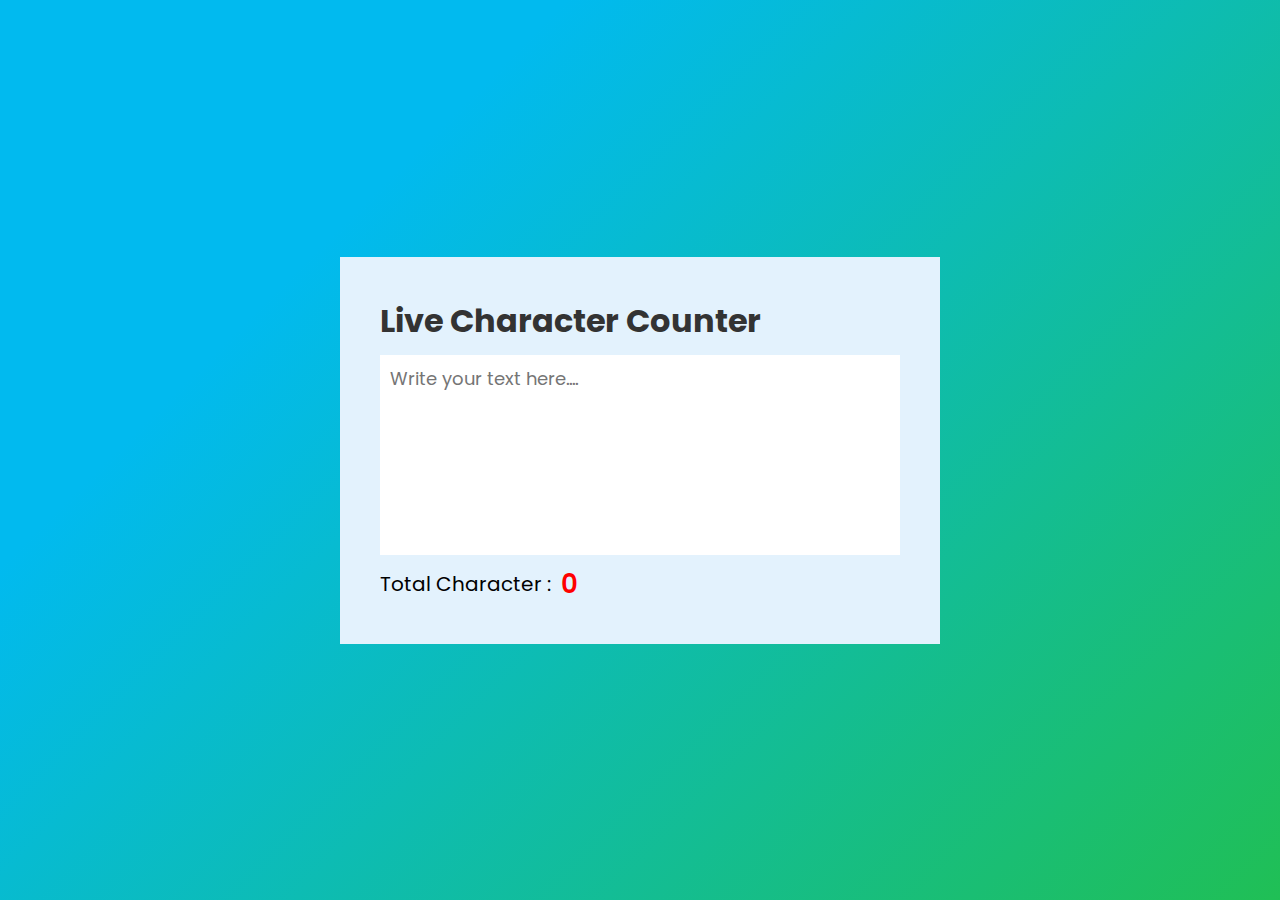
<file: projects-js/character-couter/index.html>
<!DOCTYPE html>
<html lang="en">
<head>
  <meta charset="UTF-8">
  <meta name="viewport" content="width=device-width, initial-scale=1.0">
  <title>Character Counter</title>
  <link rel="stylesheet" href="./style.css">

</head>
<body>
  <div class="container">
    <h3>Live Character Counter</h3>
    <textarea placeholder="Write your text here...."></textarea>
    <p>Total Character : <span class="count">0</span></p>

  </div>
  <script src="./main.js"></script>
</body>
</html>
</file>
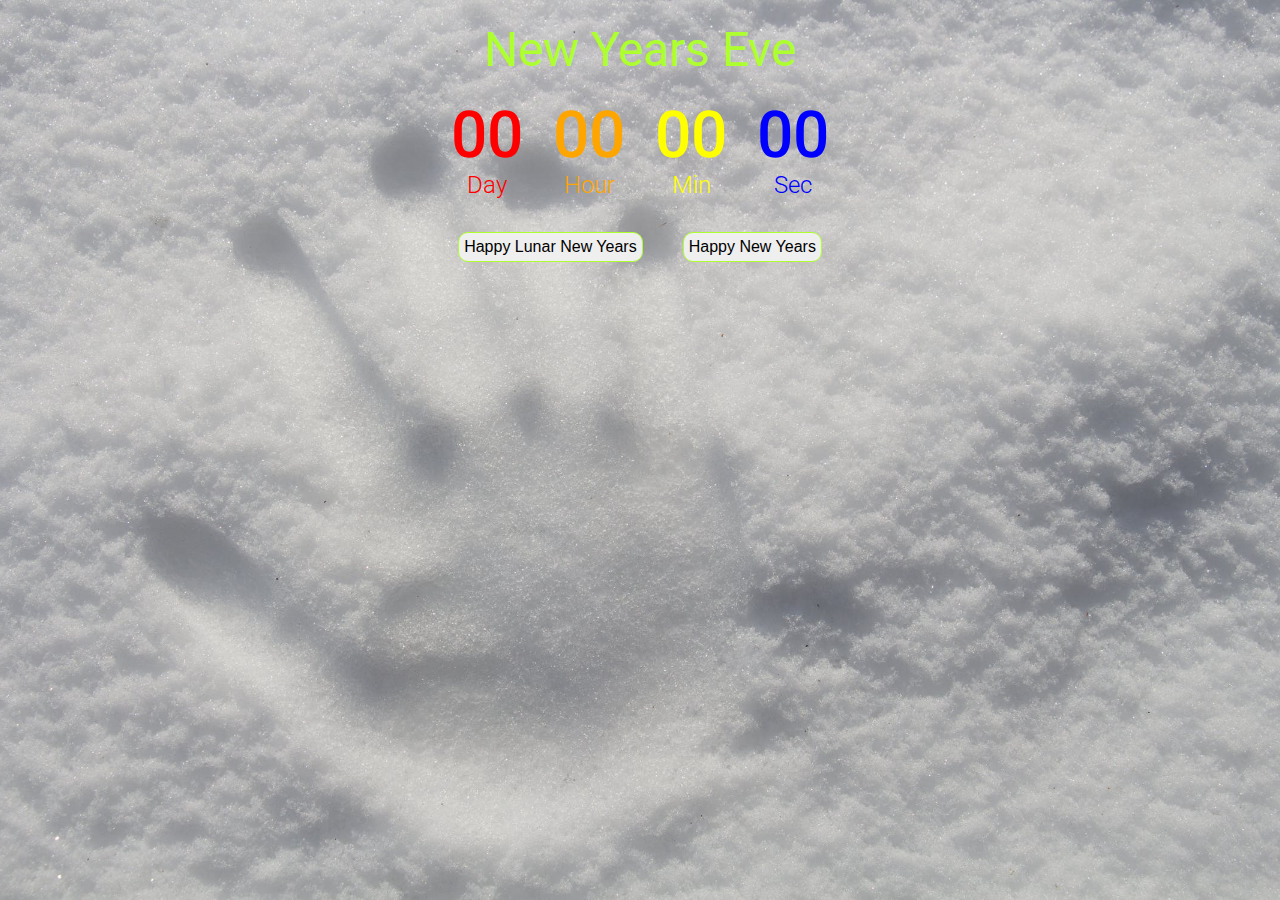
<file: projects-js/CountDown-timer/index.html>
<!DOCTYPE html>
<html lang="en">
<head>
  <meta charset="UTF-8">
  <meta name="viewport" content="width=device-width, initial-scale=1.0">

  <link rel="stylesheet" href="./base-css/reset.css">
  <link rel="stylesheet" href="./base-css/main.css">

  <title>CountDown</title>

</head>
<body>
  <div class="container">
    <h1 class="container-title">New Years Eve</h1>

    <div class="countdown-container">
      <div class="days-container content">
        <p class="big-text" id="day">00</p>
        <span class="content-title day-title">Day</span>
      </div>

      <div class="hours-container content">
        <p class="big-text" id="hour">00</p>
        <span class="content-title hours-title">Hour</span>
      </div>

      <div class="minutes-container content">
        <p class="big-text" id="min">00</p>
        <span class="content-title">Min</span>
      </div>

      <div class="seconds-container content">
        <p class="big-text" id="sec">00</p>
        <span class="content-title">Sec</span>
      </div>
    </div>

    <div class="btn">
      <button class="lunar">Happy Lunar New Years</button>
      <button class="new-years">Happy New Years</button>
    </div>

  </div>

</body>

<script src="./main.js"></script>

</html>
</file>
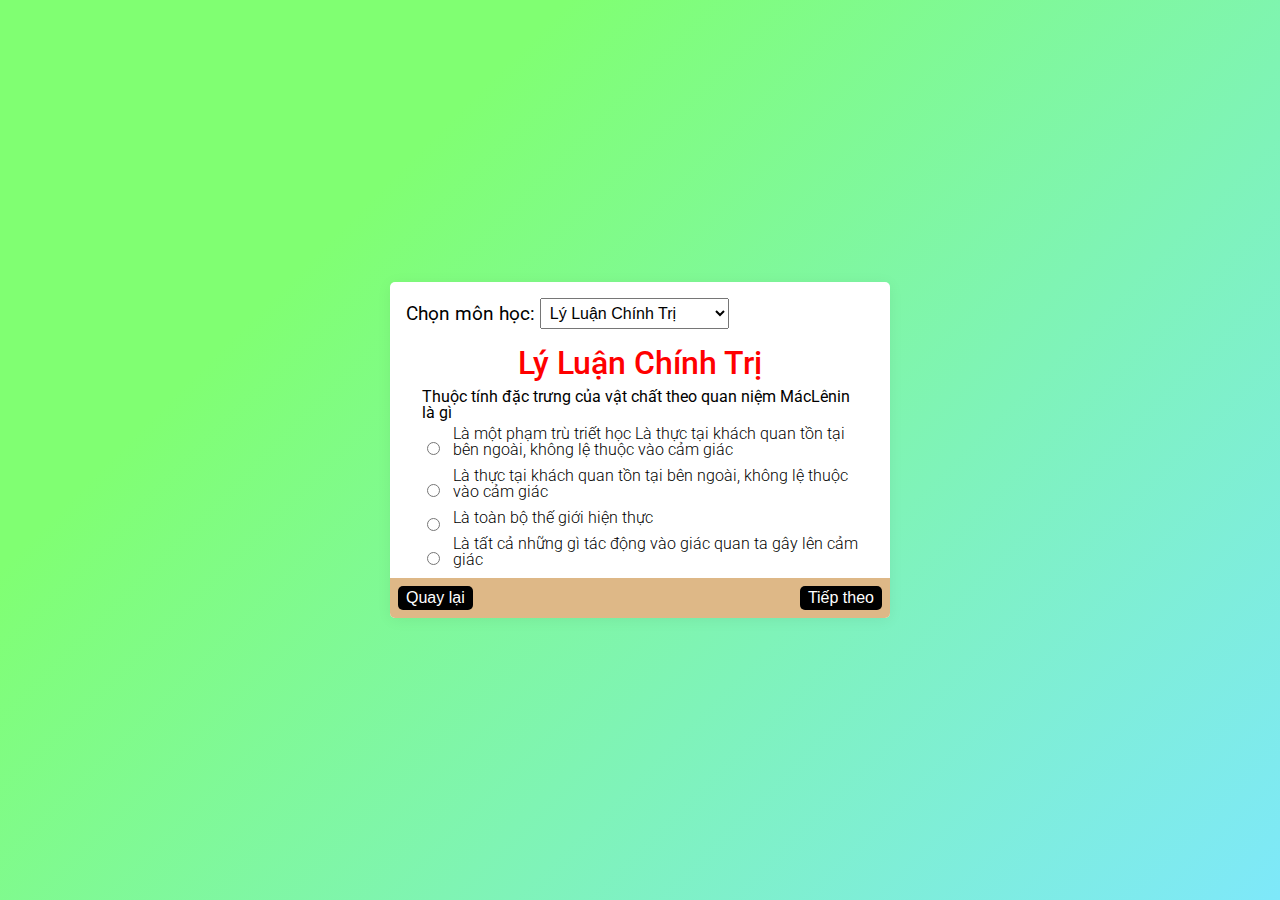
<file: projects-js/quiz-app/index.html>
<!DOCTYPE html>
<html lang="en">
<head>
  <meta charset="UTF-8">
  <meta name="viewport" content="width=device-width, initial-scale=1.0">
  <title>Quiz-app</title>
  <link rel="stylesheet" href="./base-css/reset.css">
  <link rel="stylesheet" href="./base-css/main.css">
</head>

<body>
<div class="question-container">
  <div class="choose-subject">
    <label for="">Chọn môn học:</label>
    <select name="subject-list" id="subject-list">
      <!-- <option value="1">Lý Luận Chính Trị</option> -->
    </select>
  </div>
  <h2 class="question-heading">Lý Luận Chính Trị</h2>
  <div class="question-body">
    <h4 class="question">Thuộc tính đặc trưng của vật chất theo quan niệm MácLênin là gì
    </h4>
  <ul class="list">
    <li class="list-item">
      <input type="radio" id="A" name="answer">
      <label for="A" class="answer">
        Là một phạm trù triết học Là thực tại khách quan tồn tại bên ngoài, không lệ thuộc vào cảm giác
      </label>
    </li>
    <li class="list-item">
      <input type="radio" id="B" name="answer">
      <label for="B" class="answer">Là thực tại khách quan tồn tại bên ngoài, không lệ thuộc vào cảm giác</label>
    </li>
    <li class="list-item">
      <input type="radio" id="C" name="answer">
      <label for="C" class="answer">Là toàn bộ thế giới hiện thực</label>
    </li>
    <li class="list-item">
      <input type="radio" id="D" name="answer">
      <label for="D" class="answer">Là tất cả những gì tác động vào giác quan ta gây lên cảm giác</label>
    </li>
  </ul>
  </div>

  <span></span>

  <div class="question-footer">
    <button class="btn btnBack">Quay lại</button>
    <button class="btn btnNext">Tiếp theo</button>
  </div>
</div>
</body>

<script src="./main.js"></script>
</html>
</file>
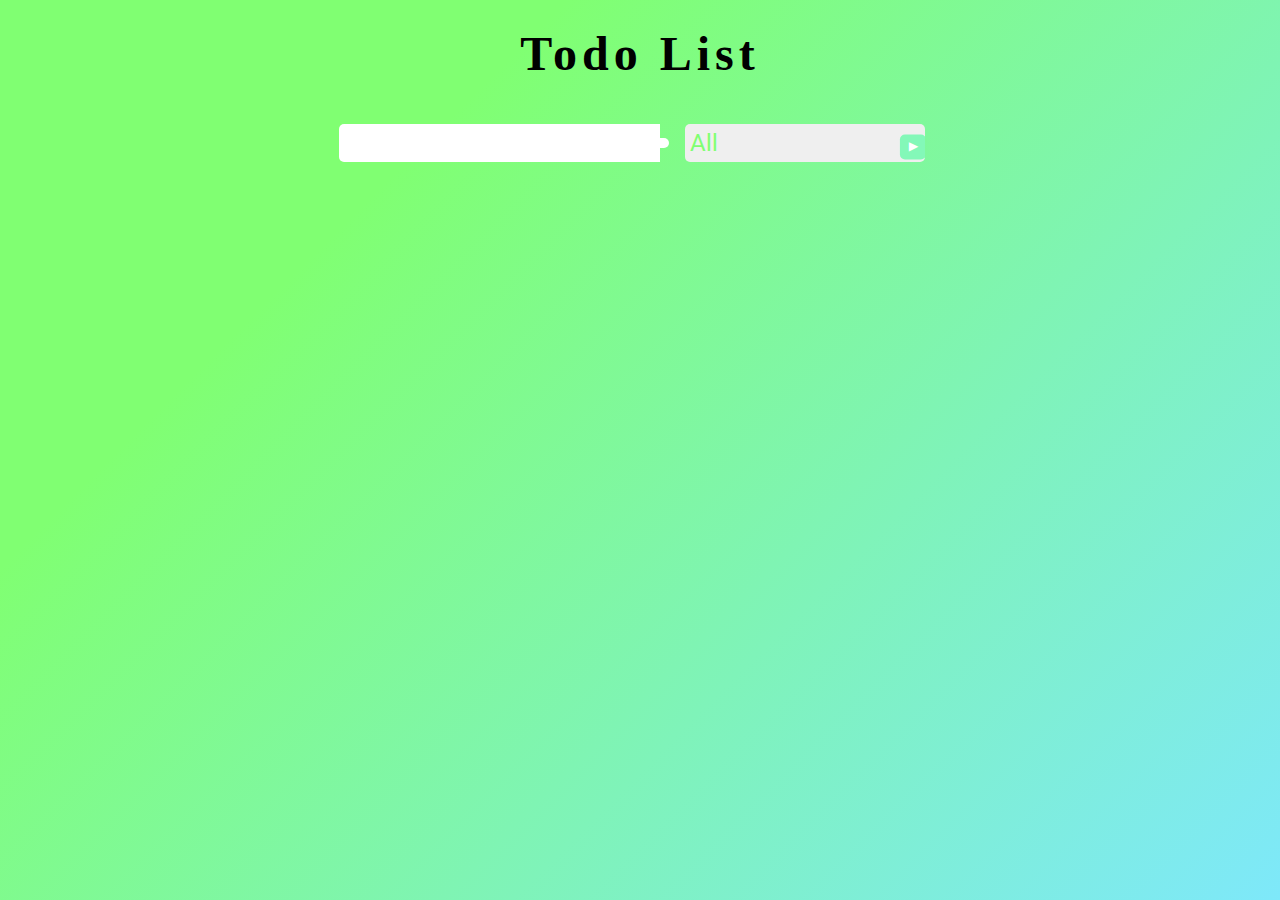
<file: projects-js/todo/index.html>
<!DOCTYPE html>
<html lang="en">
<head>
  <meta charset="UTF-8">
  <meta name="viewport" content="width=device-width, initial-scale=1.0">
  <title>Todo</title>

  <link rel="stylesheet" href="./reset.css">
  <link rel="stylesheet" href="https://cdnjs.cloudflare.com/ajax/libs/font-awesome/5.15.1/css/all.min.css" integrity="sha512-+4zCK9k+qNFUR5X+cKL9EIR+ZOhtIloNl9GIKS57V1MyNsYpYcUrUeQc9vNfzsWfV28IaLL3i96P9sdNyeRssA==" crossorigin="anonymous" />
  <link rel="stylesheet" href="./main.css">
</head>
<body>
  <div class="container">

    <header>
      <h1>Todo List</h1>
    </header>

    <form action="#">

      <input type="text" class="todo-input">
      <button class="todo-button" type="submit">
        <i class="fas fa-plus-square"></i>
      </button>
      <div class="select">
        <select name="todos" id="" class="filter-btn">
          <option value="all">All</option>
          <option value="completed">Completed</option>
          <option value="uncompleted">Uncompleted</option>
        </select>
      </div>
    </form>

    <div class="todo-container">

      <ul class="todo-list">

      </ul>

    </div>

  </div>

</body>
<script src="./main.js"></script>
</html>
</file>
<file: projects-js/character-couter/style.css>
@import url('https://fonts.googleapis.com/css2?family=Poppins:wght@400;500;600&display=swap');

* {
  margin: 0;
  padding: 0;
  box-sizing: border-box;
  font-family: 'Poppins', sans-serif;
}

body{
  display: flex;
  align-items: center;
  justify-content: center;
  min-height: 100vh;
  min-width: 100%;
  background-color: #20bf55;
  background-image: linear-gradient(315deg, #20bf55 0%, #01baef 74%);

}

.container {
    display: flex;
    flex-direction: column;
    width: 600px;
    padding:40px;
    background: #e3f2fd;
    box-shadow: 0 5px 15px rgba(0,0,0,0,1);
}

.container h3 {
  font-size: 2rem;
  margin-bottom: 10px;
  color: #333;
}

.container textarea {
  position: relative;
  resize: none;
  height: 200px;
  width: 100%;
  padding: 10px;
  font-size: 18px;
  border: none;
  outline: none;
}

.container p {
  display: flex;
  align-items: center;
  justify-content: flex-start;
  margin-top: 10px;
  font-size: 20px;
}

.container p .count {
  margin-left: 10px;
  font-size: 26px;
  font-weight: 600;
  color: red
}
</file>
<file: projects-js/CountDown-timer/base-css/main.css>
@import url("https://fonts.googleapis.com/css2?family=Roboto:ital,wght@0,300;0,400;0,500;1,300;1,400;1,500&display=swap");

* {
  box-sizing: border-box;
}

body {
  font-family: "Roboto", sans-serif;
  font-size: 62.25%;
  margin: 0;
  padding: 0;
}

.container {
  display: flex;
  flex-direction: column;
  align-items: center;
  justify-content: flex-start;
  flex-wrap: wrap;

  width: 100%;
  min-height: 100vh;

  background-image: url(./img/bg.jpeg);
  background-position: center center;
  background-size: cover;
  background-repeat: no-repeat;
}

.container-title {
  font-size: 3rem;
  font-weight: 400;
  text-align: center;
  padding: 10px;
  margin: 1rem auto 0;
  color: greenyellow;
}

.countdown-container {
  display: flex;
  flex-direction: row;
  align-items: center;
  justify-content: center;
}

.content {
  display: flex;
  flex-direction: column;
  align-items: center;
  justify-content: center;
  flex-wrap: wrap;

  margin: 15px;
}

.big-text {
  font-size: 4rem;
  font-weight: 500;
  padding: 5px 0;
}

.content-title {
  font-size: 1.5rem;
  font-weight: 300;
}

#day,
#day ~ span {
  color: red;
}

#hour,
#hour ~ span {
  color: orange;
}

#min,
#min ~ span {
  color: yellow;
}

#sec,
#sec ~ span {
  color: blue;
}

.btn {
  display: flex;
  align-items: center;
  justify-content: space-between;
}

.lunar,
.new-years {
  font-size: 1rem;
  font-weight: 500;

  padding: 5px;
  margin: 20px;
  border-radius: 10px;
  border: 1px solid greenyellow;
  outline: none;
}

.lunar:hover,
.new-years:hover {
  color: greenyellow;
  background-color: red;
}

.red {
  background-color: red;
}
</file>
<file: projects-js/quiz-app/base-css/main.css>
@import url("https://fonts.googleapis.com/css2?family=Roboto:ital,wght@0,300;0,400;0,500;1,300;1,400;1,500&display=swap");

* {
  box-sizing: border-box;
}

body {
  font-family: "Roboto", sans-serif;
  font-size: 62.25%;
  margin: 0;
  padding: 0;
  display: flex;
  min-height: 100vh;
  width: 100%;
  display: flex;
  align-items: center;
  justify-content: center;
  background-color: #7ee8fa;
  background-image: linear-gradient(315deg, #7ee8fa 0%, #80ff72 74%);
}

.question-container {
  background-color: #fff;
  width: 500px;
  max-width: 75%;
  border-radius: 5px;
  box-shadow: 0 2px 4px 0 rgba(158, 158, 158, 0),
    0 2px 15px 0 rgba(0, 0, 0, 0.06);
}

.choose-subject {
  margin: 1rem auto 0.5rem 1rem;
  font-size: 1.2rem;
  display: flex;
  align-items: center;
}

#subject-list {
  margin-left: 0.3rem;
  font-size: 1rem;
  z-index: 2;
  padding: 5px;
}
.question-heading {
  font-size: 2rem;
  font-weight: 500;
  text-align: center;
  padding: 10px;
  color: red;
}

.question-body {
  padding: 0 2rem;
  display: flex;
  flex-direction: column;
  align-items: flex-start;
}

.question {
  font-size: 1rem;
  font-weight: 400;
  padding-bottom: 5px;
}

.list-item {
  font-size: 1rem;
  font-weight: 300;
  display: flex;
}

.answer {
  padding-left: 10px;
  padding-bottom: 10px;
}

.answer:hover {
  color: rgb(197, 10, 10);
}

.question-footer {
  display: flex;
  align-items: center;
  justify-content: space-between;
  padding: 1rem auto;
  border-bottom-left-radius: 5px;
  border-bottom-right-radius: 5px;
  background: burlywood;
}

.btn {
  font-size: 1rem;
  color: white;
  margin: 0.5rem;
  padding: 0.2rem 0.5rem;
  border: none;
  border-radius: 5px;
  background: black;
}
.btn:hover {
  background-color: red;
}

.message {
  padding: 0 2rem;
  font-size: 1rem;
  color: red;
}
</file>
<file: projects-js/todo/main.css>
@import url("https://fonts.googleapis.com/css2?family=Open+Sans:ital,wght@0,300;0,400;0,600;0,700;1,300;1,400;1,600;1,700&family=Roboto:ital,wght@0,100;0,300;0,400;0,500;1,100;1,300;1,400;1,500&display=swap");

* {
  margin: 0;
  padding: 0;
  font-size: 62.5%;
  font-family: "Roboto", "Open Sans", sans-serif;
  box-sizing: border-box;
}

.container {
  min-width: 100%;
  min-height: 100vh;
  background-color: #7ee8fa;
  background-image: linear-gradient(315deg, #7ee8fa 0%, #80ff72 74%);
}

header h1,
form {
  display: flex;
  align-items: center;
  justify-content: center;
}

header h1 {
  font-size: 3rem;
  font-weight: 700;
  letter-spacing: 5px;
  padding: 30px;
}

form input,
form button {
  font-size: 1.5rem;
  padding: 0.3rem;
  background: white;
  border: none;
  outline: none;
}

form input {
  border-top-left-radius: 5px;
  border-bottom-left-radius: 5px;
}

form button {
  color: #80ff72;
  background: white;
  cursor: pointer;
  border-top-right-radius: 5px;
  border-bottom-right-radius: 5px;
  transition: all 0.3s ease;
}

form button:hover {
  background: #83f8b8;
  color: white;
}

select {
  -webkit-appearance: none;
  -moz-appearance: none;
  appearance: none;
  outline: none;
  border: none;
  color: #80ff72;
  width: 15rem;
  cursor: pointer;
  padding: 0.3rem;
  border-radius: 5px;
  font-size: 1.5rem;
}

.select {
  margin: 1rem;
  position: relative;
  overflow: hidden;
}

.select::after {
  content: "\25BC";
  position: absolute;
  background: #83f8b8;
  color: white;
  top: 0;
  right: 0;
  transform: translateY(10px) rotate(-90deg);
  border-radius: 5px;
  padding: 0.3rem;
  pointer-events: none;
  transition: all 0.5s ease;
}

.select:hover::after {
  background: white;
  color: #83f8b8;
}

.todo-container {
  display: flex;
  align-items: center;
  justify-content: center;
  padding: 1rem;
}

.todo-list {
  width: 70%;
  /* min-width: 50%; */
}

.todo {
  margin: 0.3rem;
  margin-right: 0px;
  color: black;
  background: white;
  font-size: 1.5rem;
  display: flex;
  justify-content: center;
  align-items: center;
  border-radius: 5px;
  transition: all 0.5s ease;
}

.todo li {
  flex: 1;
  padding: 0 0.2rem;
  overflow: hidden;
}

.complete-btn,
.trash-btn {
  background: #a0f397;
  color: white;
  border: none;
  padding: 0.5rem;
  font-size: 1rem;
  cursor: pointer;
  outline: none;
  border-radius: 5px;
  margin: 2px;
  /* pointer-events: none; */
}

.trash-btn {
  background-color: red;
  margin-right: 0px;
}

.fa-trash,
.fa-check {
  pointer-events: none;
}

.completed {
  opacity: 0.6;
  text-decoration: line-through;
}
.fall {
  transform: translateY(3rem) rotateZ(20deg);
  opacity: 0;
}
</file>
